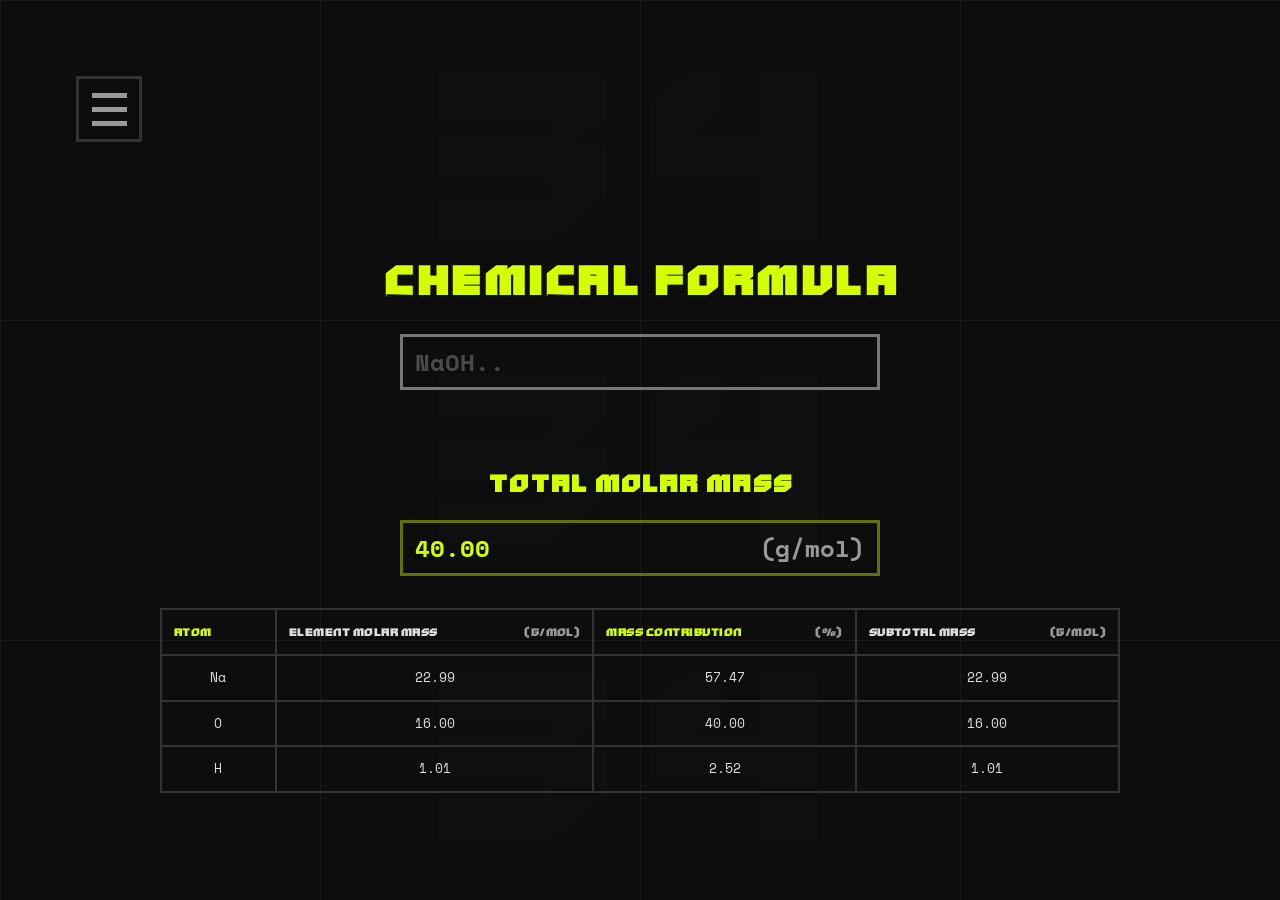
<file: index.html>
<!DOCTYPE html>
<html lang="en">

<head>
    <meta charset="UTF-8">
    <meta name="viewport" content="width=device-width, initial-scale=1.0">
    <meta name="theme-color" content="#0D0D0D">
    <title>Chemical Formula Calculator</title>
    
    <link rel="preconnect" href="https://fonts.googleapis.com">
    <link rel="preconnect" href="https://fonts.gstatic.com" crossorigin>
    <link href="https://fonts.googleapis.com/css2?family=Space+Mono:wght@400;700&display=swap" rel="stylesheet">
    <link rel="stylesheet" href="styles/style.css">
    <script src="scripts/script.js" defer></script>
</head>

<body>
    <div class="background-grid" aria-hidden="true"></div>
    <div class="background-numbers" aria-hidden="true">
        <span>34</span>
        <span>34</span>
        <span>34</span>
    </div>

    <header>
        <button class="menu-icon" type="button" aria-label="Open menu" aria-controls="sidebar" aria-expanded="false">
            <span></span>
            <span></span>
            <span></span>
        </button>
    </header>

    <div class="sidebar-overlay" id="sidebar-overlay"></div>
    <nav class="sidebar" id="sidebar" aria-label="Main menu">
        <h2 class="sidebar-title">SUPER FUN MENU!</h2>
        <ul class="sidebar-links">
            <!-- aria-current="page" = de pagina waar je nu op zit -->
            <li><a href="index.html" aria-current="page">Calculator</a></li>
            <li><a href="photo-generator.html">Photo generator</a></li>
            <li><a href="minecraft-ideas.html">Minecraft ideas</a></li>
            <li><a href="spinny-chair.html">Spinny chair</a></li>
            <li><a href="the-game.html">The game</a></li>
            <li><a href="tech-support.html">Tech support</a></li>
        </ul>
    </nav>

    <main class="calculator">
        <section class="calculator-top">
            <h1>CHEMICAL FORMULA</h1>
            <input
                type="text"
                class="formula-input"
                placeholder="NaOH.."
                aria-label="Chemical formula"
                autocomplete="off"
                autocapitalize="off"
                spellcheck="false">
        </section>

        <section class="result-section">
            <h2>TOTAL MOLAR MASS</h2>
            <div class="mass-result">
                <span>40.00</span>
                <span class="unit">(g/mol)</span>
            </div>
        </section>

        <section class="table-section">
            <table>
                <thead>
                    <tr>
                        <th>ATOM</th>
                        <th>
                            <div class="th-inner">
                                <span>ELEMENT MOLAR MASS</span>
                                <span class="th-unit">(g/mol)</span>
                            </div>
                        </th>
                        <th>
                            <div class="th-inner">
                                <span>MASS CONTRIBUTION</span>
                                <span class="th-unit">(%)</span>
                            </div>
                        </th>
                        <th>
                            <div class="th-inner">
                                <span>SUBTOTAL MASS</span>
                                <span class="th-unit">(g/mol)</span>
                            </div>
                        </th>
                    </tr>
                </thead>

                <tbody>
                    <tr>
                        <td>Na</td>
                        <td>22.99</td>
                        <td>57.47</td>
                        <td>22.99</td>
                    </tr>
                    <tr>
                        <td>O</td>
                        <td>16.00</td>
                        <td>40.00</td>
                        <td>16.00</td>
                    </tr>
                    <tr>
                        <td>H</td>
                        <td>1.01</td>
                        <td>2.52</td>
                        <td>1.01</td>
                    </tr>
                </tbody>
            </table>
        </section>

    </main>
</body>

</html>
</file>
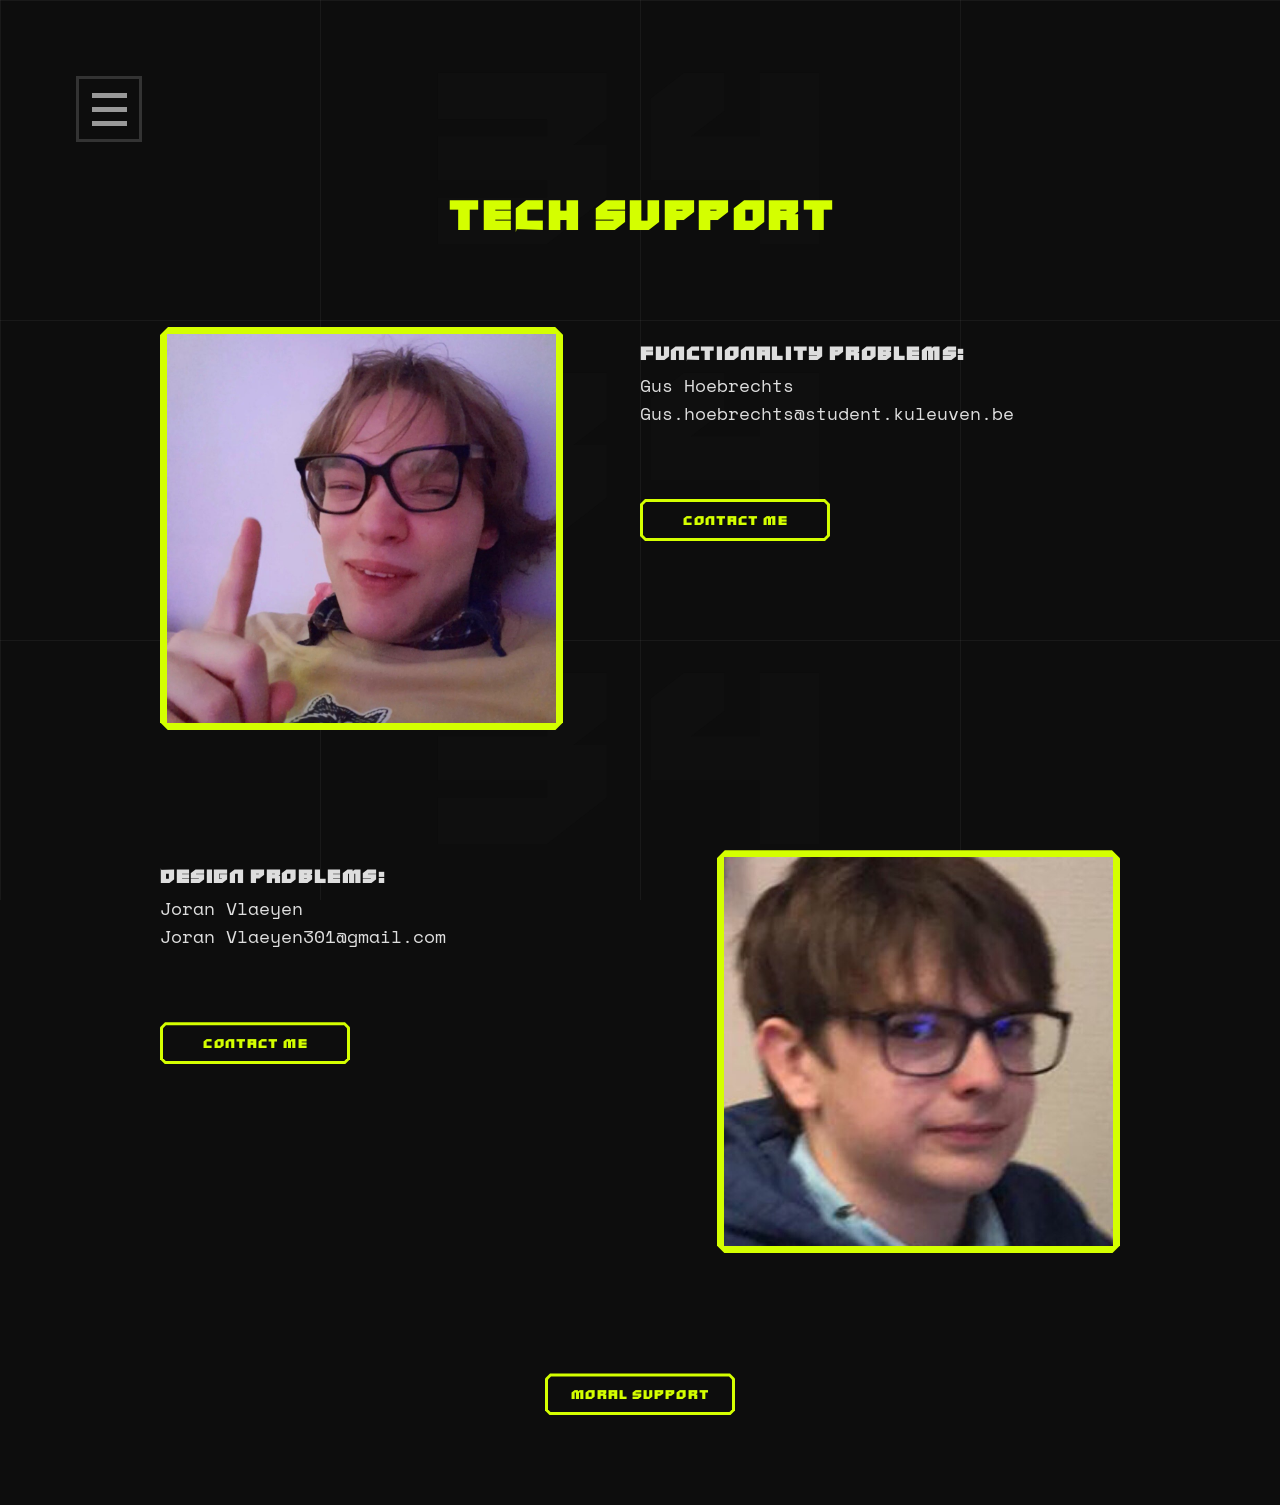
<file: tech-support.html>
<!DOCTYPE html>
<html lang="en">

<head>
    <meta charset="UTF-8">
    <meta name="viewport" content="width=device-width, initial-scale=1.0">
    <meta name="theme-color" content="#0D0D0D">

    <title>Tech Support</title>
    <link rel="preconnect" href="https://fonts.googleapis.com">
    <link rel="preconnect" href="https://fonts.gstatic.com" crossorigin>
    <link href="https://fonts.googleapis.com/css2?family=Space+Mono:wght@400;700&display=swap" rel="stylesheet">
    <link rel="stylesheet" href="styles/style.css">
    <link rel="stylesheet" href="styles/tech-support.css">
    <script src="scripts/script.js" defer></script>
    <script src="scripts/tech-support.js" defer></script>
</head>

<body>
    <div class="background-grid" aria-hidden="true"></div>
    <div class="background-numbers" aria-hidden="true">
        <span>34</span>
        <span>34</span>
        <span>34</span>
    </div>

    <header>
        <button class="menu-icon" type="button" aria-label="Open menu" aria-controls="sidebar" aria-expanded="false">
            <span></span>
            <span></span>
            <span></span>
        </button>
    </header>
    <div class="sidebar-overlay" id="sidebar-overlay"></div>
    <nav class="sidebar" id="sidebar" aria-label="Main menu">
        <h2 class="sidebar-title">SUPER FUN MENU!</h2>

        <ul class="sidebar-links">
            <li><a href="index.html">Calculator</a></li>
            <li><a href="photo-generator.html">Photo generator</a></li>
            <li><a href="minecraft-ideas.html">Minecraft ideas</a></li>
            <li><a href="spinny-chair.html">Spinny chair</a></li>
            <li><a href="the-game.html">The game</a></li>
            <li><a href="tech-support.html" aria-current="page">Tech support</a></li>
        </ul>
    </nav>

    <main class="support">

        <h1 class="support-title">TECH SUPPORT</h1>
        <section class="support-card">
            <div class="photo-frame">
                <img src="images/gus-hoebrechts.jpg" alt="Gus Hoebrechts">
            </div>

            <div class="card-text">
                <h2 class="card-heading">FUNCTIONALITY PROBLEMS:</h2>
                <p class="card-name">Gus Hoebrechts</p>
                <p class="card-email">Gus.hoebrechts@student.kuleuven.be</p>
                <button type="button" class="contact-btn">CONTACT ME</button>
            </div>
        </section>
        <section class="support-card support-card--reverse">
            <div class="card-text">
                <h2 class="card-heading">DESIGN PROBLEMS:</h2>
                <p class="card-name">Joran Vlaeyen</p>
                <p class="card-email">Joran Vlaeyen301@gmail.com</p>
                <button type="button" class="contact-btn">CONTACT ME</button>
            </div>

            <div class="photo-frame">
                <img src="images/joran-vlaeyen.jpg" alt="Joran Vlaeyen">
            </div>
        </section>

        <div class="moral-support">
            <button type="button" class="contact-btn moral-btn" id="moral-btn">MORAL SUPPORT</button>
        </div>

    </main>


    <div class="game-screen" id="game-screen" aria-hidden="true">
        <p class="game-title">THE GAME</p>
    </div>

    <audio id="game-audio" src="audio/fading-scream.mp3" preload="auto"></audio>

    <div class="jumpscare" id="jumpscare" aria-hidden="true">
        <img id="jumpscare-img" alt="">
    </div>
</body>

</html>
</file>
<file: styles/style.css>
@font-face {
    font-family: "Cyberform";
    src: url("/fonts/CyberformDemo.otf") format("opentype");
    font-display: swap;
}

:root {
    --green: #D4FF00;
    --green-dark: #607400;
    --background: #0D0D0D;
    --grey: #4B4949;
    --grey-light: #999999;
    --grey-input: #777777;
    --white: #DEDEDE;
    --border: #333333;
    --cyber-spacing: 0.08em;
}

* {
    margin: 0;
    padding: 0;
    box-sizing: border-box;
}

body {
    background-color: var(--background);
    color: var(--white);

    font-family: "Space Mono", monospace;

    min-height: 100vh;
    overflow-x: hidden;
}

.background-grid {
    position: fixed;
    top: 0;
    left: 0;
    width: 100%;
    height: 100%;
    z-index: 0;
    pointer-events: none;
    background-size: clamp(220px, 33.333vw, 320px)
                     clamp(220px, 33.333vw, 320px);
    background-image:
        linear-gradient(to right, #ffffff0d 1px, transparent 1px),
        linear-gradient(to bottom, #ffffff0d 1px, transparent 1px);
}

.background-numbers {
    position: fixed;
    top: 0;
    left: 0;

    width: 100%;
    height: 100%;

    display: flex;
    flex-direction: column;
    align-items: center;
    justify-content: space-around;

    overflow: hidden;

    z-index: 0;
    pointer-events: none;
    user-select: none;
}

.background-numbers span {
    font-family: "Cyberform", sans-serif;
    font-size: min(40vw, 30vh);
    line-height: 1;
    letter-spacing: var(--cyber-spacing);
    color: #0f0f0f;
    flex-shrink: 0;
}

header {
    position: relative;
    z-index: 2;

    padding: 76px;
}

.menu-icon {
    width: 66px;
    height: 66px;

    background: none;
    border: 3px solid var(--border);
    cursor: pointer;

    display: flex;
    flex-direction: column;
    justify-content: center;
    align-items: center;
    gap: 9px;
}

.menu-icon span {
    width: 35px;
    height: 5px;

    background-color: var(--grey-light);
}

.menu-icon:hover,
.menu-icon:focus-visible {
    border-color: var(--green);
    outline: none;
}

.sidebar-overlay {
    position: fixed;
    inset: 0;

    z-index: 10;

    background-color: rgba(13, 13, 13, 0.45);
    -webkit-backdrop-filter: blur(6px);
    backdrop-filter: blur(6px);

    opacity: 0;
    pointer-events: none;

    transition: opacity 0.35s ease;
}

.sidebar {
    position: fixed;
    top: 0;
    left: 0;
    width: min(315px, 85vw);
    height: 100%;
    z-index: 11;
    background-color: #1c1c1c;
    padding: 62px 0 40px;
    clip-path: polygon(
        0 0,
        calc(100% - 12px) 0,
        100% 12px,
        100% calc(100% - 12px),
        calc(100% - 12px) 100%,
        0 100%
    );

    transform: translateX(-100%);
    visibility: hidden;
    transition: transform 0.35s ease, visibility 0s linear 0.35s;
}

.sidebar-title {
    font-family: "Cyberform", sans-serif;
    font-size: 21px;
    line-height: 1;
    text-align: center;

    letter-spacing: var(--cyber-spacing);
    text-indent: var(--cyber-spacing);

    color: var(--green);

    margin-bottom: 12px;
}

.sidebar-links {
    list-style: none;
}

.sidebar-links a {
    display: flex;
    align-items: center;
    gap: 8px;

    height: 60px;
    padding-left: 28px;

    color: var(--white);
    text-decoration: none;

    font-size: 20px;
}

.sidebar-links a::before {
    content: "";

    width: 18px;
    height: 18px;
    flex-shrink: 0;

    background-color: #93ad00;

    clip-path: polygon(0 0, 100% 50%, 0 100%, 28% 50%);

    transition: background-color 0.2s ease;
}

.sidebar-links a[aria-current="page"] {
    font-weight: bold;
}

.sidebar-links a[aria-current="page"]::before,
.sidebar-links a:hover::before,
.sidebar-links a:focus-visible::before {
    background-color: var(--green);
}

.sidebar-links a:focus-visible {
    outline: none;
    color: var(--green);
}

body.menu-open {
    overflow: hidden;
}

body.menu-open .sidebar-overlay {
    opacity: 1;
    pointer-events: auto;
}

body.menu-open .sidebar {
    transform: translateX(0);
    visibility: visible;

    transition: transform 0.35s ease, visibility 0s;
}

@media (prefers-reduced-motion: reduce) {

    .sidebar,
    .sidebar-overlay {
        transition: none;
    }

}

.calculator {
    position: relative;
    z-index: 1;
    width: 100%;
    display: flex;
    flex-direction: column;
    align-items: center;
    padding: 20px 76px 80px;
}


.calculator-top {
    width: 100%;
    max-width: 396px;
}

h1 {
    font-family: "Cyberform", sans-serif;
    color: var(--green);

    font-size: 36px;
    line-height: 1;
    text-align: center;
    white-space: nowrap;

    letter-spacing: var(--cyber-spacing);
    text-indent: var(--cyber-spacing); 
    margin: 0 -50px 28px;
}

.formula-input {
    width: 100%;
    height: 46px;

    background-color: transparent;
    border: 3px solid var(--grey-input);

    padding: 0 12px;

    color: var(--white);

    font-family: "Space Mono", monospace;
    font-size: 20px;
    font-weight: bold;

    outline: none;
    border-radius: 0;
}

.formula-input::placeholder {
    color: var(--grey);
}

.formula-input:focus {
    border-color: var(--green);
}


.result-section {
    width: 100%;
    max-width: 396px;

    margin-top: 68px;
}

h2 {
    font-family: "Cyberform", sans-serif;
    color: var(--green);

    font-size: 22px;
    line-height: 1;
    text-align: center;

    letter-spacing: var(--cyber-spacing);
    text-indent: var(--cyber-spacing);

    margin-bottom: 20px;
}

.mass-result {
    width: 100%;
    height: 46px;

    border: 3px solid var(--green-dark);

    display: flex;
    align-items: center;
    justify-content: space-between;

    padding: 0 12px;

    color: var(--green);

    font-size: 20px;
    font-weight: bold;
}

.unit {
    color: var(--grey-light);
}


.table-section {
    width: 100%;
    max-width: 820px;

    margin-top: 26px;

    overflow-x: auto;
}

table {
    width: 100%;

    border-collapse: collapse;

    text-align: center;
}

th, td {
    border: 2px solid var(--border);
}

th {
    font-family: "Cyberform", sans-serif;
    font-size: 10px;
    line-height: 1.2;
    font-weight: normal;

    letter-spacing: 0.04em;

    text-align: left;
    white-space: nowrap;

    color: var(--white);

    padding: 12px 10px;
}

th:first-child {
    width: 12%;
}

th:first-child,
th:nth-child(3) {
    color: var(--green);
}

.th-inner {
    display: flex;
    justify-content: space-between;
    align-items: center;
    gap: 12px;
}

.th-unit {
    color: var(--grey-light);
}

td {
    color: var(--white);

    font-size: 11px;
    line-height: 1.5;

    padding: 10px;
}

@media screen and (min-width: 1200px) {

    .calculator {
        padding-top: 40px;
    }

    .calculator-top,
    .result-section {
        max-width: 480px;
    }

    h1 {
        font-size: 44px;
        margin: 0 -70px 32px;
    }

    .formula-input {
        height: 56px;
        font-size: 24px;
    }

    .result-section {
        margin-top: 80px;
    }

    h2 {
        font-size: 26px;
        margin-bottom: 24px;
    }

    .mass-result {
        height: 56px;
        font-size: 24px;
    }

    .table-section {
        max-width: 960px;
        margin-top: 32px;
    }

    th {
        font-size: 12px;
        padding: 15px 12px;
    }

    td {
        font-size: 13px;
        padding: 12px;
    }

}

@media screen and (max-width: 700px) {

    header {
        padding: 40px;
    }

    .calculator {
        padding: 30px 40px 70px;
    }

}

@media screen and (max-width: 600px) {

    .background-numbers span {
        font-size: min(62vw, 30vh);
    }

    header {
        padding: 25px;
    }

    .menu-icon {
        width: 48px;
        height: 48px;

        border-width: 2px;
        gap: 6px;
    }

    .menu-icon span {
        width: 25px;
        height: 4px;
    }

    .calculator {
        padding: 45px 6% 60px;
    }

    h1 {
        font-size: clamp(20px, 6.2vw, 30px);
        margin: 0 0 24px;
    }

    .formula-input {
        height: 44px;
        font-size: 18px;
    }

    .result-section {
        margin-top: 48px;
    }

    h2 {
        font-size: 19px;
        margin-bottom: 16px;
    }

    .mass-result {
        height: 44px;
        font-size: 17px;
    }

    .table-section {
        margin-top: 22px;
    }

    table {
        min-width: 600px;
    }

}

@media screen and (max-width: 380px) {

    h2 {
        font-size: 17px;
    }

    .mass-result {
        font-size: 16px;
    }

}
</file>
<file: styles/tech-support.css>
header {
    padding-bottom: 51px;
}

.support {
    position: relative;
    z-index: 1;

    width: 100%;
    max-width: 1112px;
    margin: 0 auto;

    padding: 0 76px 90px;
}

.support-title {
    font-size: 34px;
    margin: 0 0 73px;
}

.support-card {
    display: grid;
    grid-template-columns: 42% 1fr;
    column-gap: 8%;
    align-items: start;
}

.support-card + .support-card {
    margin-top: 92px;
}

.support-card--reverse {
    grid-template-columns: 1fr 42%;
}

.photo-frame {
    width: 100%;
    padding: 7px;
    background-color: var(--green);
    clip-path: polygon(
        8px 0,
        calc(100% - 8px) 0,
        100% 8px,
        100% calc(100% - 8px),
        calc(100% - 8px) 100%,
        8px 100%,
        0 calc(100% - 8px),
        0 8px
    );
}

.photo-frame img {
    display: block;

    width: 100%;
    aspect-ratio: 1 / 1;
    object-fit: cover;

    background-color: var(--grey);
}

.card-text {
    display: flex;
    flex-direction: column;
    align-items: flex-start;

    min-width: 0;
    padding-top: 10px;
}

.card-heading {
    color: var(--white);

    font-size: 16px;
    line-height: 1.2;
    text-align: left;
    text-indent: 0;

    margin: 0 0 4px;
}

.card-name,
.card-email {
    font-size: 16px;
    line-height: 25px;
    overflow-wrap: anywhere;
}

.contact-btn {
    position: relative;
    isolation: isolate;

    min-width: 165px;
    height: 36px;
    padding: 0 16px;

    margin-top: 60px;

    background-color: var(--green);
    border: 0;
    cursor: pointer;

    font-family: "Cyberform", sans-serif;
    font-size: 12px;
    letter-spacing: var(--cyber-spacing);
    text-indent: var(--cyber-spacing);

    color: var(--green);

    clip-path: polygon(
        5px 0,
        calc(100% - 5px) 0,
        100% 5px,
        100% calc(100% - 5px),
        calc(100% - 5px) 100%,
        5px 100%,
        0 calc(100% - 5px),
        0 5px
    );

    transition: color 0.2s ease;
}

.contact-btn::before {
    content: "";

    position: absolute;
    inset: 3px;
    z-index: -1;

    background-color: var(--background);

    clip-path: polygon(
        3px 0,
        calc(100% - 3px) 0,
        100% 3px,
        100% calc(100% - 3px),
        calc(100% - 3px) 100%,
        3px 100%,
        0 calc(100% - 3px),
        0 3px
    );

    transition: background-color 0.2s ease;
}

.contact-btn:hover,
.contact-btn:focus-visible {
    color: var(--background);
    outline: none;
}

.contact-btn:hover::before,
.contact-btn:focus-visible::before {
    background-color: var(--green);
}

@media screen and (min-width: 1200px) {

    .support-title {
        font-size: 44px;
        margin-bottom: 90px;
    }

    .support-card + .support-card {
        margin-top: 120px;
    }

    .card-text {
        padding-top: 14px;
    }

    .card-heading {
        font-size: 20px;
        margin-bottom: 6px;
    }

    .card-name,
    .card-email {
        font-size: 18px;
        line-height: 28px;
    }

    .contact-btn {
        min-width: 190px;
        height: 42px;

        margin-top: 72px;

        font-size: 14px;
    }

}

@media screen and (max-width: 700px) {

    header {
        padding-bottom: 40px;
    }

    .support {
        padding: 0 40px 70px;
    }

    .support-title {
        margin-bottom: 50px;
    }

    .support-card + .support-card {
        margin-top: 64px;
    }

    .card-text {
        padding-top: 4px;
    }

    .card-heading {
        font-size: 14px;
    }

    .card-name,
    .card-email {
        font-size: 14px;
        line-height: 22px;
    }

    .contact-btn {
        margin-top: 36px;
    }

}

@media screen and (max-width: 600px) {

    header {
        padding-bottom: 35px;
    }

    .support {
        padding: 0 6% 60px;
    }

    .support-title {
        font-size: clamp(20px, 6.2vw, 30px);
        margin-bottom: 40px;
    }

    .support-card,
    .support-card--reverse {
        grid-template-columns: 1fr;
        column-gap: 0;
        row-gap: 24px;
    }

    .support-card + .support-card {
        margin-top: 56px;
    }

    .photo-frame {
        order: -1;
        max-width: 320px;
    }

    .card-text {
        padding-top: 0;
    }

    .card-heading {
        font-size: 16px;
    }

    .card-name,
    .card-email {
        font-size: 15px;
    }

    .contact-btn {
        margin-top: 28px;
    }

}

.jumpscare {
    position: fixed;
    inset: 0;

    z-index: 100;

    background-color: #000;
    overflow: hidden;
    visibility: hidden;
    opacity: 0;
    pointer-events: none;
}

.jumpscare img {
    display: block;

    width: 100%;
    height: 100%;
    object-fit: cover;
}

body.scare-active {
    overflow: hidden;
}

.jumpscare.is-active {
    visibility: visible;
    opacity: 1;
    pointer-events: auto;

    animation: scare-pop 0.15s ease-out;
}

.jumpscare.is-active img {
    animation: scare-shake 0.4s linear infinite;
}

@keyframes scare-pop {
    from {
        transform: scale(1.5);
    }

    to {
        transform: scale(1);
    }
}

@keyframes scare-shake {
    0%   { transform: translate(0, 0) rotate(0deg) scale(1.2);               filter: brightness(1);   }
    10%  { transform: translate(-1.8vmin, 1.4vmin) rotate(-1deg) scale(1.2); filter: brightness(1.4); }
    20%  { transform: translate(1.6vmin, -1.6vmin) rotate(1deg) scale(1.2);  filter: brightness(1);   }
    30%  { transform: translate(-1.4vmin, -1.8vmin) rotate(0.5deg) scale(1.2); filter: brightness(1.3); }
    40%  { transform: translate(1.8vmin, 1.2vmin) rotate(-1.5deg) scale(1.2); filter: brightness(1);  }
    50%  { transform: translate(-1.6vmin, 1.6vmin) rotate(1deg) scale(1.2);  filter: brightness(1.4); }
    60%  { transform: translate(1.4vmin, -1.2vmin) rotate(-0.5deg) scale(1.2); filter: brightness(1); }
    70%  { transform: translate(-1.8vmin, -1.4vmin) rotate(1.5deg) scale(1.2); filter: brightness(1.3); }
    80%  { transform: translate(1.2vmin, 1.8vmin) rotate(-1deg) scale(1.2);  filter: brightness(1);   }
    90%  { transform: translate(-1.2vmin, -1.6vmin) rotate(0.5deg) scale(1.2); filter: brightness(1.4); }
    100% { transform: translate(0, 0) rotate(0deg) scale(1.2);               filter: brightness(1);   }
}

@media (prefers-reduced-motion: reduce) {

    .jumpscare.is-active,
    .jumpscare.is-active img {
        animation: none;
    }

}


.moral-support {
    display: flex;
    justify-content: center;

    margin-top: 92px;
}

.moral-btn {
    margin-top: 0;
}

.game-screen {
    position: fixed;
    inset: 0;

    z-index: 100;

    display: flex;
    align-items: center;
    justify-content: center;

    background-color: var(--background);

    visibility: hidden;
    opacity: 0;
    pointer-events: none;
}

.game-screen.is-active {
    visibility: visible;
    opacity: 1;
    pointer-events: auto;
}

.game-title {
    font-family: "Cyberform", sans-serif;
    font-size: clamp(48px, 14vw, 180px);
    line-height: 1;
    text-align: center;

    letter-spacing: var(--cyber-spacing);
    text-indent: var(--cyber-spacing);

    color: var(--green);
}

@media screen and (min-width: 1200px) {

    .moral-support {
        margin-top: 120px;
    }

}

@media screen and (max-width: 700px) {

    .moral-support {
        margin-top: 64px;
    }

}
</file>
